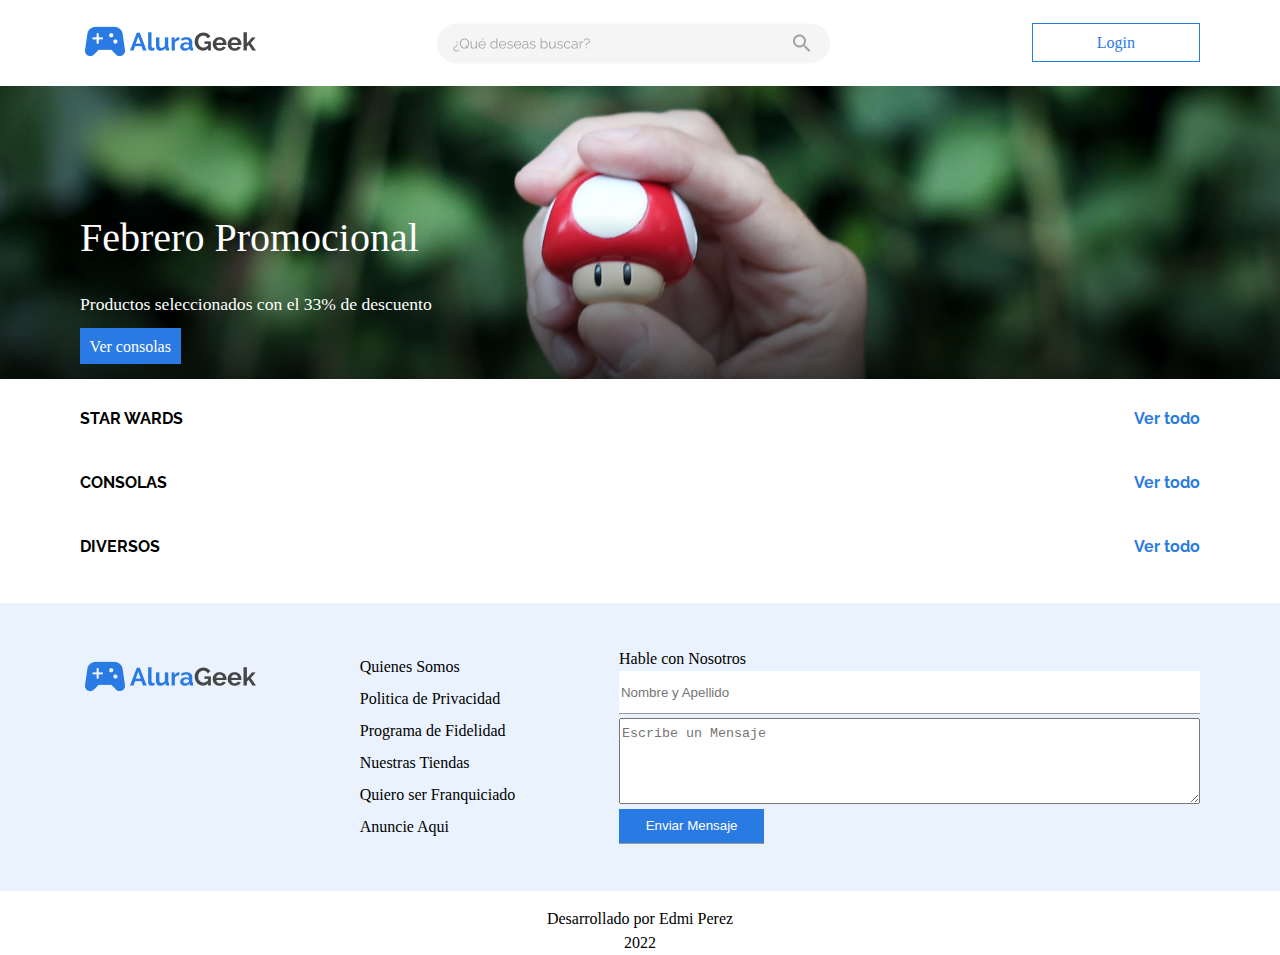
<file: pantallas/index.html>
<!DOCTYPE html>
<html>
<head>
    <meta charset="UTF-8">
    <meta name="viewport" content="width=device-width, initial-scale=1.0">
    <link rel="stylesheet" href="../css/reset.css">
    <link rel="stylesheet" href="..//css/colores.css">
    <link rel="stylesheet" href="../css/general.css">
    <link rel="stylesheet" href="../css/cabecera.css">
    <link rel="stylesheet" href="../css/galeria.css">
    <link rel="stylesheet" href="../css/footer.css">

    <title>Alura Geek</title>
</head>
<body>
    <!-- CABECERA--> 
    <header id="cabecera">
            <nav>
                <ul id="cabecera-lista">
                    <li class="cabecera-items"><a href="/pantallas/index.html"><img src="../img/Logo.png" alt="logo"></a></li>
                    <li class="cabecera-items"><img src="../img/Barra_de_busqueda.png" alt="busqueda"></li>
                    <li class="cabecera-items"><a href="login.html" class="cabecera-boton">Login</a></li>
                </ul>
            </nav>
        <div class="cabecera-banner">
            <h1 class="banner-titulo">Febrero Promocional</h1>
            <h3 class="banner-titulo">Productos seleccionados con el 33% de descuento</h3>
            <a  href="#" id="banner-boton" class="botones">Ver consolas</a>
        </div>
    </header>

    <!-- SECCIONES DE GALERIA-->
    <main>
        <section class="galeria-uno">
                <div class="galeria-nombre">
                    <h1 class="galeria-titulo"> STAR WARDS</h1>
                    <a href="allProduct.html" class="galeria-vertodo">Ver todo</a>
                </div>
                <div star-div class="galeria-star">                    
                </div>
        </section>

        <section class="galeria-dos">
            <div class="galeria-nombre">
                <h1 class="galeria-titulo"> CONSOLAS</h1>
                <a href="allProduct.html" class="galeria-vertodo">Ver todo</a>
            </div>
                <div consolas-div class="galeria-consolas"> 
                </div>
        </section>

        <section class="galeria-tres">
            <div class="galeria-nombre">
                <h1 class="galeria-titulo"> DIVERSOS</h1>
                <a href="allProduct.html" class="galeria-vertodo">Ver todo</a>
            </div>
                <div diversos-div class="galeria-diversos">
                </div>
        </section>        
    </main>

    <!-- PIE DE PAGINA-->
    <footer>
        <div class="pie">
            <div class="pie-logo">
                <img src="../img/Logo.png" alt="logo">
            </div>
            <div class="pie-opciones">
                <ul>
                    <li class="pie-opciones-items"><a href="#">Quienes Somos</a></li>
                    <li class="pie-opciones-items"><a href="#">Politica de Privacidad</a></li>
                    <li class="pie-opciones-items"><a href="#">Programa de Fidelidad</a></li>
                    <li class="pie-opciones-items"><a href="#">Nuestras Tiendas</a></li>
                    <li class="pie-opciones-items"><a href="#">Quiero ser Franquiciado</a></li>
                    <li class="pie-opciones-items"><a href="#">Anuncie Aqui</a></li>
                </ul>
            </div>
            <div class="pie-formulario">
                <form class="pie-formulario-form">
                    <p>Hable con Nosotros</p>  
                    <input type="text" id="nombre" class="input-padron" placeholder="Nombre y Apellido" maxlength="40" required pattern="^(?=.*?[a-zA-Z]{3})(?!.*[0-9]).{3,}$" title="No se permiten numeros mi caracteres especiales">
                    <textarea id="mensaje" cols="70" rows="3" class="input-padron" placeholder="Escribe un Mensaje" maxlength="120" required></textarea>
                    <input type="submit" class="botones formulario-btn" value="Enviar Mensaje">
                </form>
            </div>

        </div> 
        <div class="pie-datos">
            <p>Desarrollado por Edmi Perez</p>
            <p>2022</p>
        </div>
    </footer>
<script src="../js/footer.js"></script>
<script type="module" src="../js/index.js"></script>
</body>
</html>
</file>
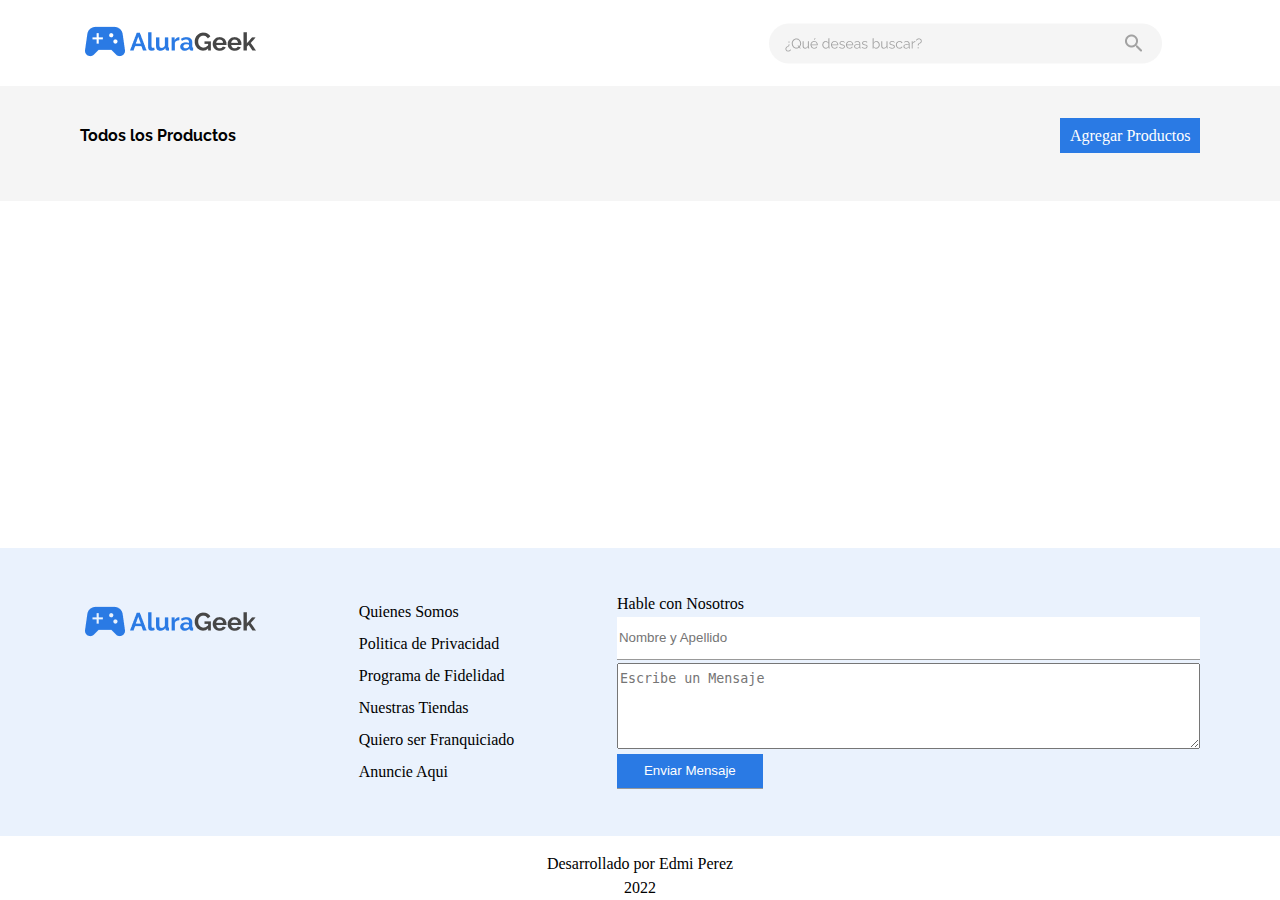
<file: pantallas/admin.html>
<!DOCTYPE html>
<html lang="en">
<head>
    <meta charset="UTF-8">
    <meta name="viewport" content="width=device-width, initial-scale=1.0">
    <link rel="stylesheet" href="../css/reset.css">
    <link rel="stylesheet" href="..//css/colores.css">
    <link rel="stylesheet" href="../css/general.css">
    <link rel="stylesheet" href="../css/cabecera.css">
    <link rel="stylesheet" href="../css/galeria.css">
    <link rel="stylesheet" href="../css/footer.css">
    <link rel="stylesheet" href="../css/admin.css">
    <title>Menu Administrador</title>
</head>
<body>
    <!-- CABECERA--> 
    <header id="cabecera">
        <nav>
            <ul id="cabecera-lista">
                <li class="cabecera-items"><a href="/pantallas/index.html"><img src="../img/Logo.png" alt="logo"></a></li>
                <li class="cabecera-items"><img src="../img/Barra_de_busqueda.png" alt="busqueda"></li>
            </ul>
        </nav>
    </header>

    <!-- SECCIONES DE GALERIA-->
    <main>
        <section class="galeria-uno">
                <div class="galeria-nombre">
                    <h1 class="galeria-titulo"> Todos los Productos</h1>
                    <a  href="/pantallas/addProduc.html" id="banner-boton" class="botones">Agregar Productos</a>
                </div>
                <div todos-div class="galeria-star galeria-todos">                    
                </div>
        </section>        
    </main>

    <!-- PIE DE PAGINA-->
    <footer>
        <div class="pie">
            <div class="pie-logo">
                <img src="../img/Logo.png" alt="logo">
            </div>
            <div class="pie-opciones">
                <ul>
                    <li class="pie-opciones-items"><a href="#">Quienes Somos</a></li>
                    <li class="pie-opciones-items"><a href="#">Politica de Privacidad</a></li>
                    <li class="pie-opciones-items"><a href="#">Programa de Fidelidad</a></li>
                    <li class="pie-opciones-items"><a href="#">Nuestras Tiendas</a></li>
                    <li class="pie-opciones-items"><a href="#">Quiero ser Franquiciado</a></li>
                    <li class="pie-opciones-items"><a href="#">Anuncie Aqui</a></li>
                </ul>
            </div>
            <div class="pie-formulario">
                <form class="pie-formulario-form">
                    <p>Hable con Nosotros</p>  
                    <input type="text" id="nombre" class="input-padron" placeholder="Nombre y Apellido" required>
                    <textarea id="mensaje" cols="70" rows="3" class="input-padron" placeholder="Escribe un Mensaje"></textarea>
                    <input type="button" class="botones formulario-btn" value="Enviar Mensaje">
                </form>
            </div>

        </div> 
        <div class="pie-datos">
            <p>Desarrollado por Edmi Perez</p>
            <p>2022</p>
        </div>
    </footer>
    
    <script type="module" src="../js/admin.js"></script>
    <script type="module" src="../js/productController.js"></script>
    <script src="../js/footer.js"></script>
</body>
</html>
</file>
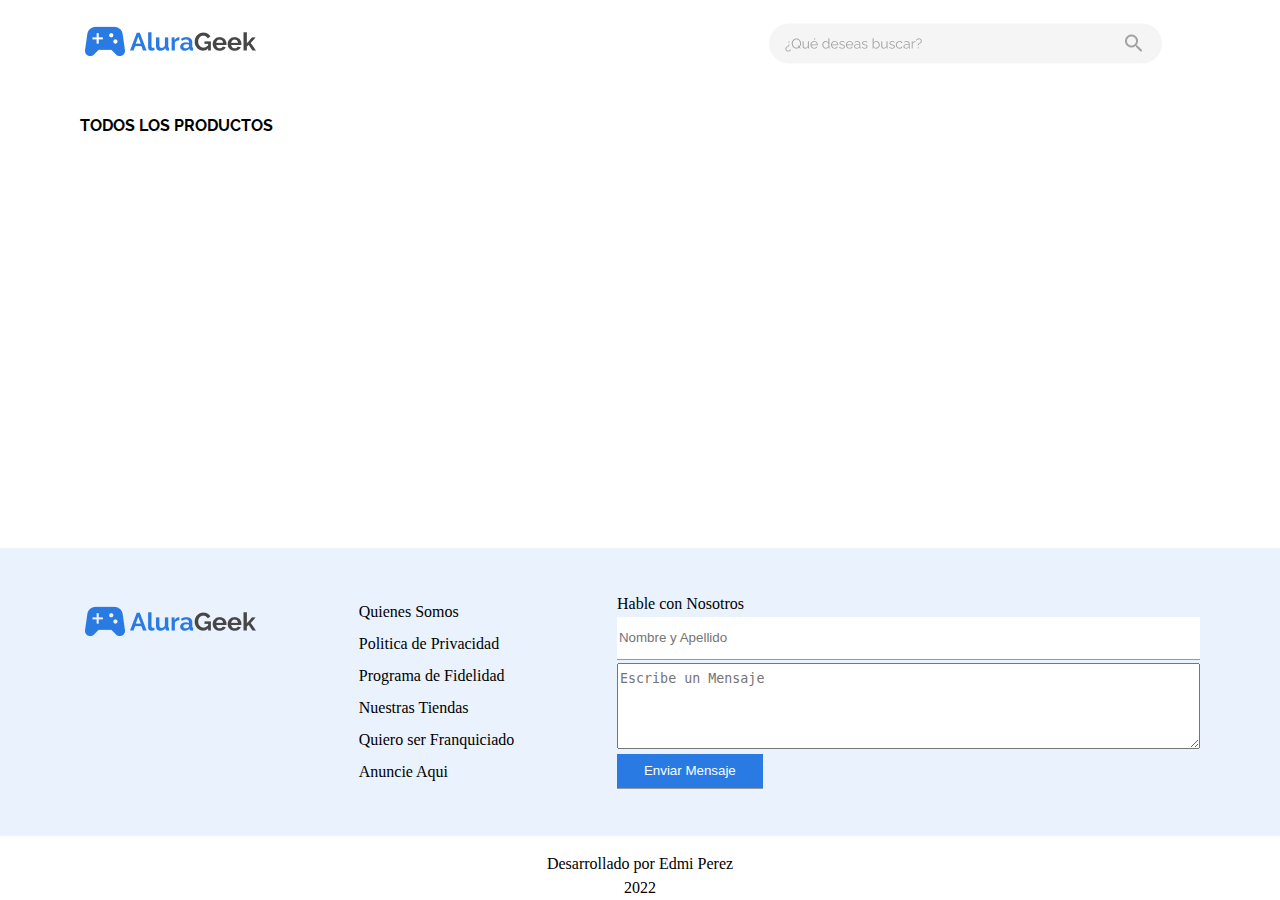
<file: pantallas/allProduct.html>
<!DOCTYPE html>
<html lang="en">
<head>
    <meta charset="UTF-8">
    <meta name="viewport" content="width=device-width, initial-scale=1.0">
    <link rel="stylesheet" href="../css/reset.css">
    <link rel="stylesheet" href="..//css/colores.css">
    <link rel="stylesheet" href="../css/general.css">
    <link rel="stylesheet" href="../css/cabecera.css">
    <link rel="stylesheet" href="../css/galeria.css">
    <link rel="stylesheet" href="../css/allProduct.css">
    <link rel="stylesheet" href="../css/footer.css">
    <title>Todos los Productos</title>
</head>
<body>
        <!-- CABECERA--> 
        <header id="cabecera">
            <nav>
                <ul id="cabecera-lista">
                    <li class="cabecera-items"><a href="/pantallas/index.html"><img src="../img/Logo.png" alt="logo"></a></li>
                    <li class="cabecera-items"><img src="../img/Barra_de_busqueda.png" alt="busqueda"></li>
                </ul>
            </nav>
        </header>
    
        <!-- SECCIONES DE GALERIA-->
    <main>
        <section class="galeria-uno">
                <div class="galeria-nombre">
                    <h1 class="galeria-titulo"> TODOS LOS PRODUCTOS</h1>
                </div>
                <div todos-div class="galeria-star galeria-todos">                    
                </div>
        </section>   
    </main>


    <!-- PIE DE PAGINA-->
    <footer>
        <div class="pie">
            <div class="pie-logo">
                <img src="../img/Logo.png" alt="logo">
            </div>
            <div class="pie-opciones">
                <ul>
                    <li class="pie-opciones-items"><a href="#">Quienes Somos</a></li>
                    <li class="pie-opciones-items"><a href="#">Politica de Privacidad</a></li>
                    <li class="pie-opciones-items"><a href="#">Programa de Fidelidad</a></li>
                    <li class="pie-opciones-items"><a href="#">Nuestras Tiendas</a></li>
                    <li class="pie-opciones-items"><a href="#">Quiero ser Franquiciado</a></li>
                    <li class="pie-opciones-items"><a href="#">Anuncie Aqui</a></li>
                </ul>
            </div>
            <div class="pie-formulario">
                <form class="pie-formulario-form">
                    <p>Hable con Nosotros</p>  
                    <input type="text" id="nombre" class="input-padron" placeholder="Nombre y Apellido" maxlength="40" required pattern="^(?=.*?[a-zA-Z]{3})(?!.*[0-9]).{3,}$" title="No se permiten numeros mi caracteres especiales">
                    <textarea id="mensaje" cols="70" rows="3" class="input-padron" placeholder="Escribe un Mensaje" maxlength="120" required></textarea>
                    <input type="submit" class="botones formulario-btn" value="Enviar Mensaje">
                </form>
            </div>

        </div> 
        <div class="pie-datos">
            <p>Desarrollado por Edmi Perez</p>
            <p>2022</p>
        </div>
    </footer>
    <script type="module" src="../js/allProduct.js"></script>
    <script src="../js/footer.js"></script>
</body>
</html>
</file>
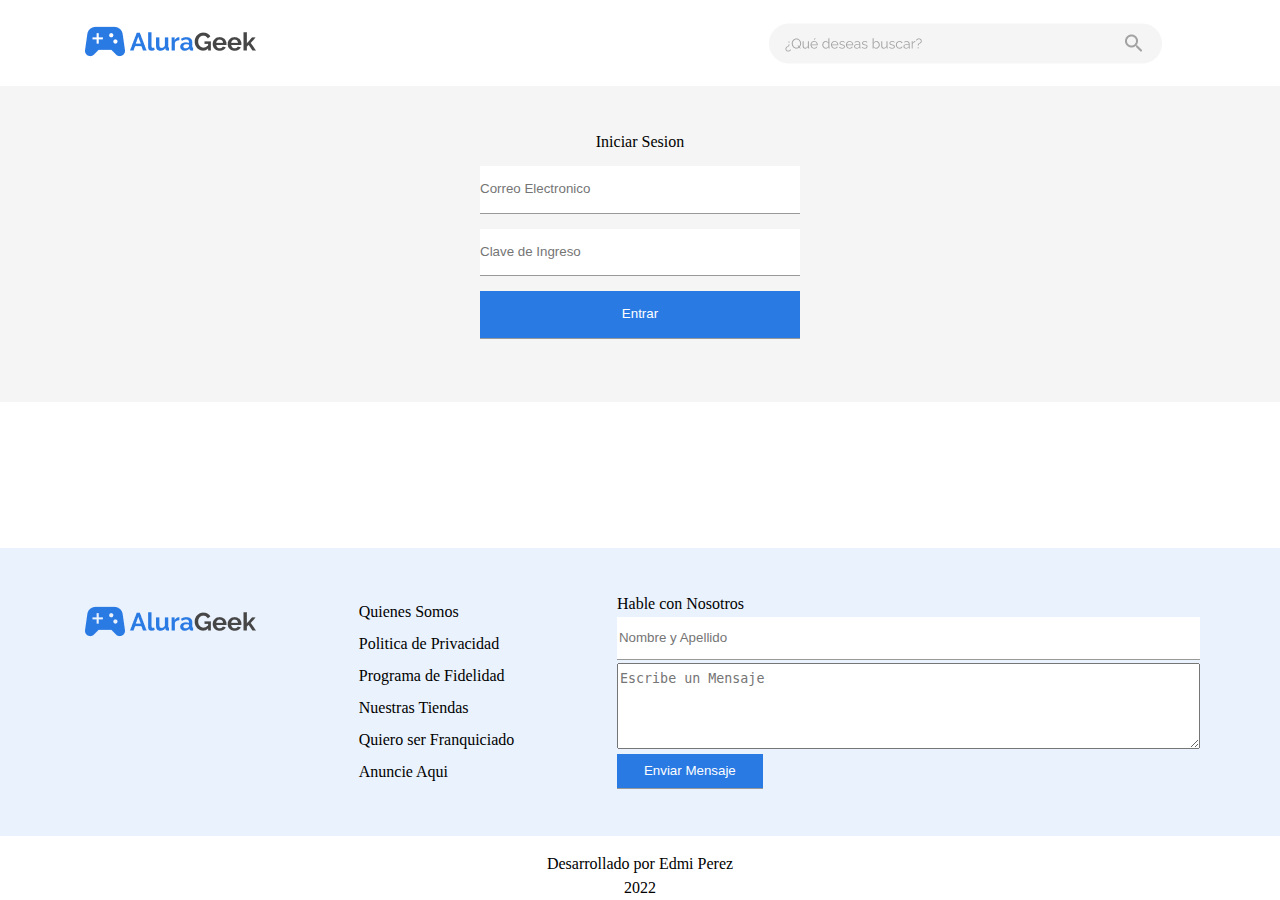
<file: pantallas/login.html>
<!DOCTYPE html>
<html>
<head>
    <meta charset="UTF-8">
    <meta name="viewport" content="width=device-width, initial-scale=1.0">
    <link rel="stylesheet" href="../css/reset.css">
    <link rel="stylesheet" href="..//css/colores.css">
    <link rel="stylesheet" href="../css/general.css">
    <link rel="stylesheet" href="../css/cabecera.css">
    <link rel="stylesheet" href="../css/login.css">
    <link rel="stylesheet" href="../css/footer.css">
    <title>Iniciar Sesion</title>
</head>
<body>
     <!-- CABECERA--> 
    <header id="cabecera">
        <nav>
            <ul id="cabecera-lista">
                <li class="cabecera-items"><a href="/pantallas/index.html"><img src="../img/Logo.png" alt="logo"></a></li>
                <li class="cabecera-items"><img src="../img/Barra_de_busqueda.png" alt="busqueda"></li>
            </ul>
        </nav>
    </header>

<!-- FORMULARIO DE LOGIN--> 
<section class="login">
    <div class="login-contenedor">
        <form class="loguin-form">
            <h1 class="login-titulo">Iniciar Sesion</h1>
            <input type="email" id="correo" class="login-item" placeholder="Correo Electronico" required>
            <input type="password" id="clave" class="login-item" placeholder="Clave de Ingreso" required>
            <input type="submit"  id="btn-Login" class="botones login-btn login-item" value="Entrar">
        </form>
    </div>
</section>

    <!-- PIE DE PAGINA-->
<footer>
    <div class="pie">
        <div class="pie-logo">
            <img src="../img/Logo.png" alt="logo">
        </div>
        <div class="pie-opciones">
            <ul>
                <li class="pie-opciones-items"><a href="#">Quienes Somos</a></li>
                <li class="pie-opciones-items"><a href="#">Politica de Privacidad</a></li>
                <li class="pie-opciones-items"><a href="#">Programa de Fidelidad</a></li>
                <li class="pie-opciones-items"><a href="#">Nuestras Tiendas</a></li>
                <li class="pie-opciones-items"><a href="#">Quiero ser Franquiciado</a></li>
                <li class="pie-opciones-items"><a href="#">Anuncie Aqui</a></li>
            </ul>
        </div>
        <div class="pie-formulario">
            <form class="pie-formulario-form">
                <p>Hable con Nosotros</p>  
                <input type="text" id="nombre" class="v" placeholder="Nombre y Apellido" maxlength="40" required pattern="^(?=.*?[a-zA-Z]{3})(?!.*[0-9]).{3,}$" title="No se permiten numeros mi caracteres especiales">
                <textarea id="mensaje" cols="70" rows="3" class="input-padron" placeholder="Escribe un Mensaje" maxlength="120" required></textarea>
                <input type="submit" class="botones formulario-btn" value="Enviar Mensaje">
            </form>
        </div>

    </div> 
    <div class="pie-datos">
        <p>Desarrollado por Edmi Perez</p>
        <p>2022</p>
    </div>
</footer>
<script src="../js/validaciones.js"></script>
<script src="../js/footer.js"></script>
<script src="../consult/login.js"></script>
</body>
</html>
</file>
<file: css/colores.css>
:root{
    --color-azul: #2A7AE4;
    --titulos-galeria: #464646;
    --gris-fondo: #F5F5F5;
    --fondo-gris: #F7F7F7;
    
}
</file>
<file: css/general.css>
@import url('https://fonts.googleapis.com/css2?family=Raleway&display=swap');
main{
    padding: 2rem 5rem 0;
}
.botones{
    background: var(--color-azul);
    color: white;
    padding: .6rem;
    border: none;
}

input,select,textarea:focus{
    outline:none;
    box-shadow: 0px 1px 0px #999;
    border: none;
}

.input-padron-error{
    
    border: 2px solid rgba(233, 74, 74, 40%);
    box-shadow: 0px 2px 0px rgba(233, 74, 74, 40%);
}

.galeria-titulo{
    font-family: 'Raleway';
    font-weight: bold;
}

.precio{
    font-family: 'Raleway';
    font-weight: bold;
}

.ver-producto, .galeria-vertodo{
    color: var(--color-azul);
    font-family: 'Raleway';
    font-weight: bold;
}

.nombre{
    font-family: 'Raleway';
}
</file>
<file: css/cabecera.css>
#cabecera-lista{
    display: flex;
    align-items: center;
    justify-content: space-between;
    padding-left: 5rem;
    padding-right: 5rem;
}

.cabecera-banner{
    background-image: url("../img/banner-image.png");
    background-repeat: no-repeat;
    background-size: cover;
    padding-top: 7rem;
    padding-left: 5rem;
    padding-bottom: 1rem;
    color: white;
    line-height: 2;
}
.cabecera-banner h1{
    font-size: 2.5rem;
}
.cabecera-banner h3{
    font-size: 1.1rem;
    line-height: 3;
}

.cabecera-boton{
    padding: .6rem 4rem;
    background: none;
    border:  solid 1px var(--color-azul);
    color: var(--color-azul);
}
</file>
<file: css/galeria.css>
section{
    margin-bottom: 3rem;
}

#objeto1cosola-img{
    position: relative;
    width: 175px;
    height: 176px;
    display: flex;
    justify-content: center;
}

.foto{
    max-width: 100%;
    max-height: 100%;
    margin: auto;
}

.galeria-nombre{
    display: grid;
    grid-template-columns: auto auto;
    justify-content: space-between;
    align-items: center ;
}
.galeria-star, .galeria-consolas, .galeria-diversos {
    display: grid;
    grid-template-columns: auto auto auto auto auto auto;
    justify-content: space-between;
}

.galeria-descripcion{
    margin-top: 1rem;
    line-height: 1.3;
}
</file>
<file: css/footer.css>
footer{
    margin-top: auto;
}
.pie{
    background: #EAF2FD;
    padding: 3rem 5rem;
    display: flex;
    flex-direction: row;
    justify-content: space-between;
}


.pie-opciones-items{
    line-height: 2;
   
}

.pie-formulario-form{
    height: 100%;
    display: flex;
    flex-direction: column;
    justify-content: space-between;
}

.formulario-btn{
    width: 25%;
}

.pie-datos{
    text-align: center;
    padding-top: 1rem;
    line-height: 1.5;
}

.input-padron{
 line-height: 2;
}

#nombre{
    height: 2.5rem;

}
</file>
<file: css/admin.css>
main{
    background: var(--gris-fondo);
    margin-bottom: 0;
}

.btn-editar{
    position: absolute;
    top: 7px;
    right: 40px;
}

.btn-editar:hover{
    cursor: pointer;
    -webkit-transform:scale(1.25);
    -moz-transform:scale(1.25);
    -ms-transform:scale(1.25);
    -o-transform:scale(1.25);
    transform:scale(1.25);
}

.btn-borrar{
    position: absolute;
    top: 7px;
    right: 13px;
}

.btn-borrar:hover{
    cursor: pointer;
    -webkit-transform:scale(1.25);
    -moz-transform:scale(1.25);
    -ms-transform:scale(1.25);
    -o-transform:scale(1.25);
    transform:scale(1.25);
}
</file>
<file: css/allProduct.css>
.galeria-todos{
    max-height: 100vh;
    overflow-y: scroll;
}
</file>
<file: css/login.css>
.login{
    background: var(--gris-fondo);
    display: block;
    padding-bottom: 3rem;
    padding-top: 3rem;
}

.login-contenedor{
    width: 25%;
    margin: auto;
    text-align: center;
}

.login-titulo{
    padding-bottom: 1rem;
}

.login-item{
    line-height: 3.5;
    margin-bottom: 1rem;
    width: 100%;
    padding: 0px;
}
</file>
